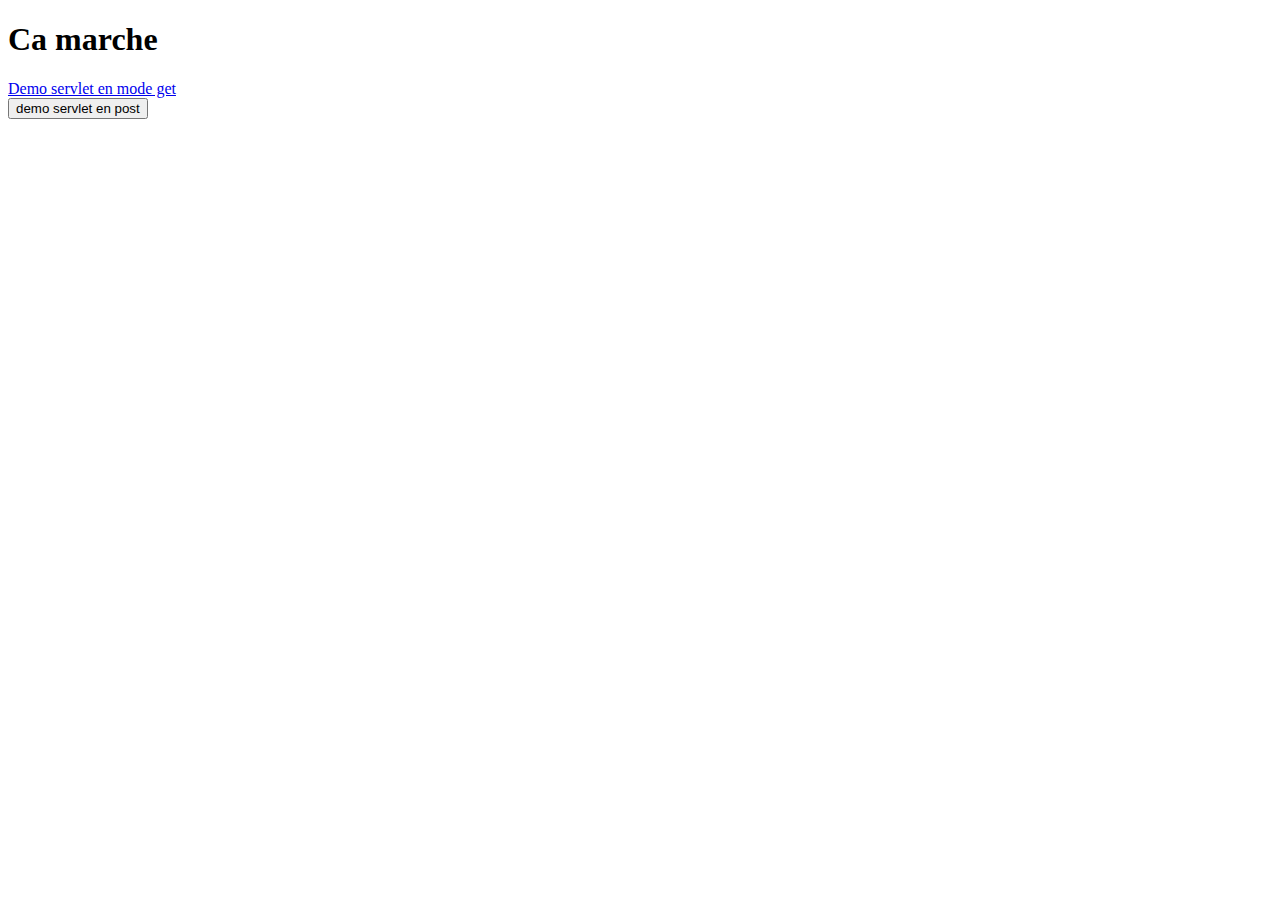
<file: demoServletV1/src/main/webapp/index.html>
<!DOCTYPE html>
<html>
<head>
<meta charset="UTF-8">
<title>Insert title here</title>
</head>
<body>

	<h1>Ca marche</h1>

	<a href="DemoServlet">Demo servlet en mode get</a>



	<form action="DemoServlet" method="POST">
		<input type="submit" value="demo servlet en post">
	</form>
</body>
</html>
</file>
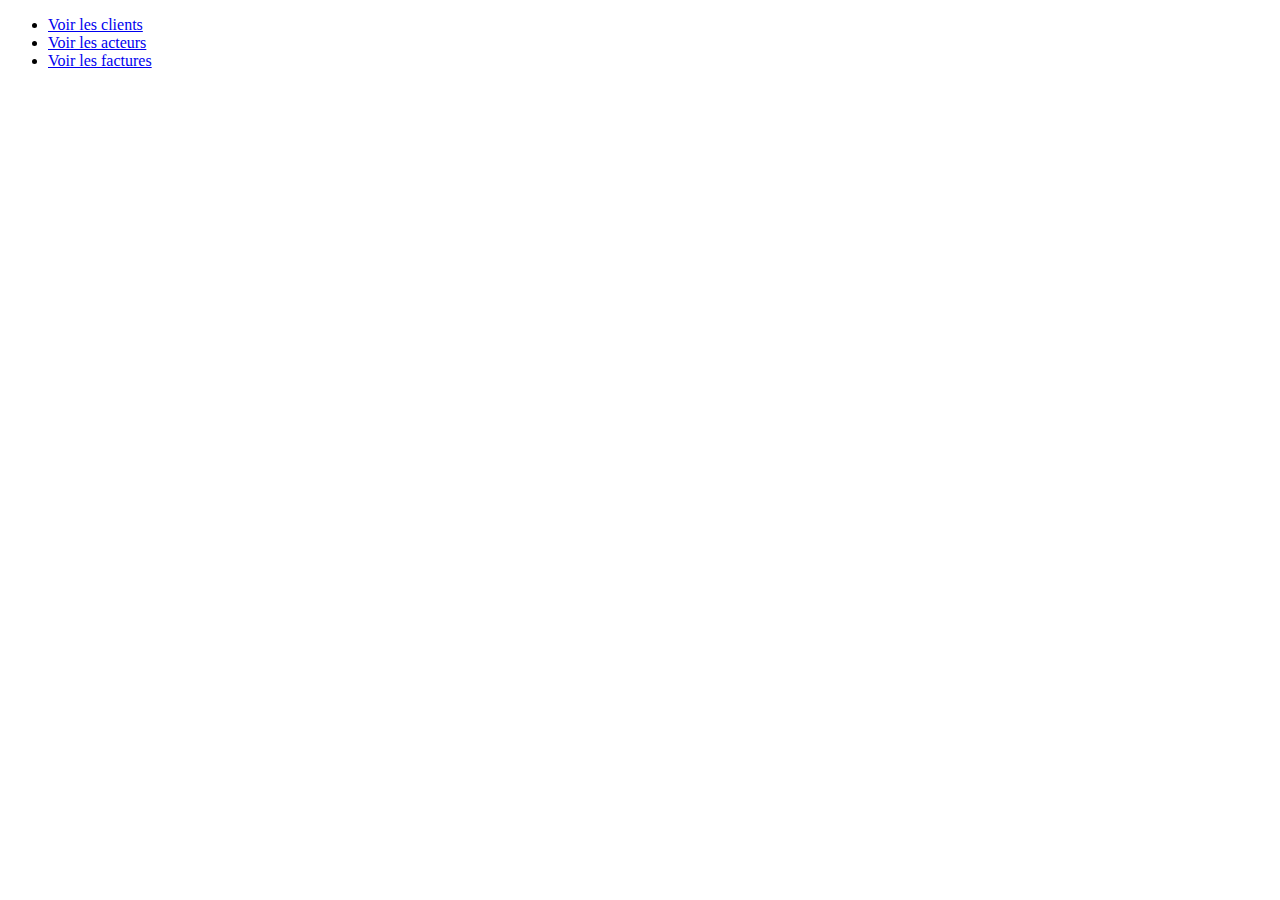
<file: NetFilm-front/src/main/webapp/index.html>
<!DOCTYPE html>
<html>
<head>
<meta charset="UTF-8">
<title>Page d'accueil</title>
</head>
<body>


<ul>

<li><a href="client">Voir les clients</a></li>
<li><a href="acteur">Voir les acteurs</a></li>
<li><a href="facture">Voir les factures</a></li>

</ul>


</body>
</html>
</file>
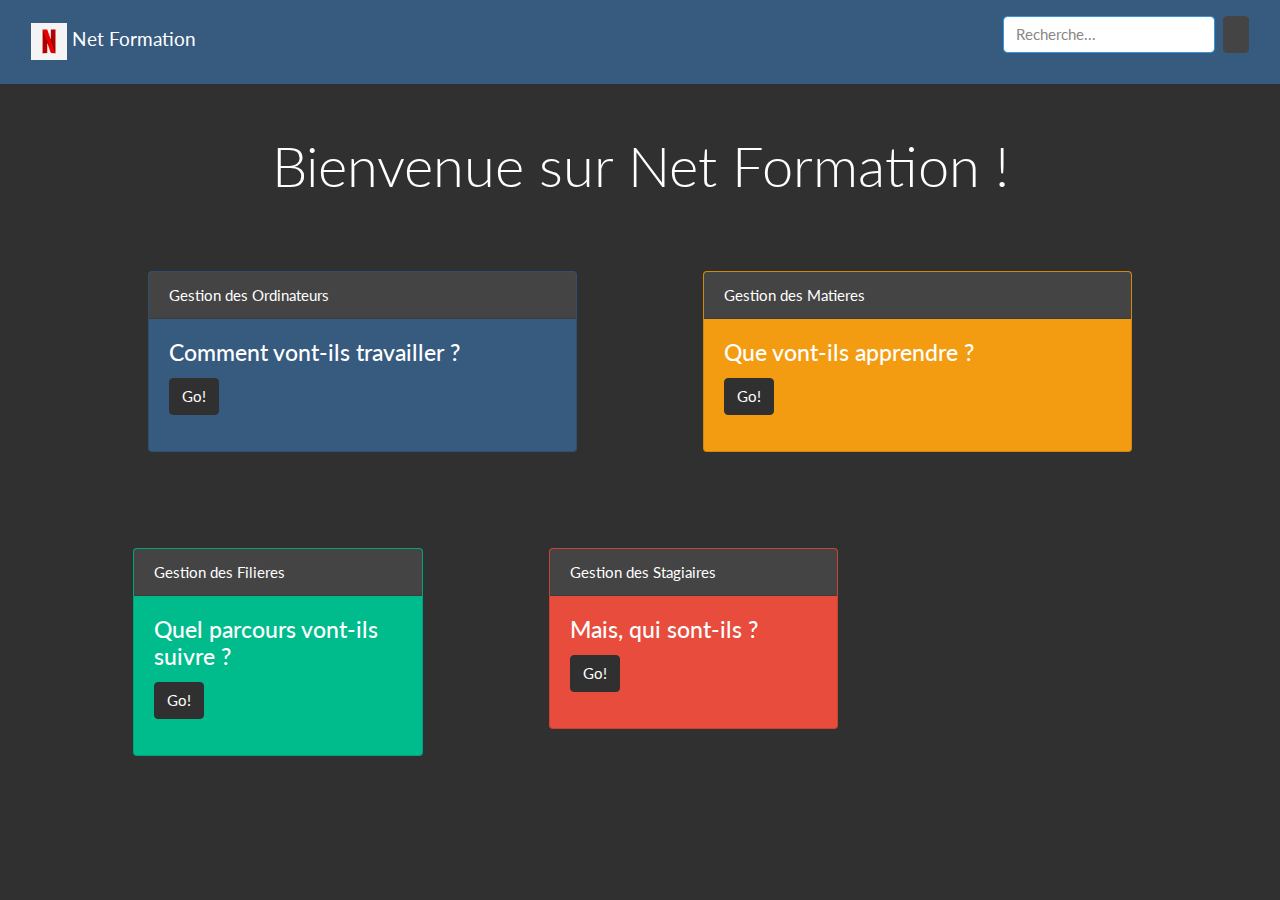
<file: projet_Quest - JPA/quest-front/src/main/webapp/index.html>
<link href="https://cdn.jsdelivr.net/npm/bootstrap@5.3.3/dist/css/bootstrap.min.css" rel="stylesheet" integrity="sha384-rbsA2VBKQhggwzxH7pPCaAqO46MgnOM80zW1RWuH61DGLwZJEdK2Kadq2F9CUG65" crossorigin="anonymous">

<link rel="stylesheet" href="assets/src/bootstrap.min.css" />

<body class="bg-dark">
    <nav
      class="navbar navbar-expand-lg fixed-top navbar-dark sticky-top bg-primary">
      <div class="container-fluid">
        <a class="navbar-brand">
          <img src="assets/medias/netflix.png" width="36" alt="Logo" />
          Net Formation
        </a>
        <form class="d-flex" role="search">
          <input
            class="border form-control me-2 border-info"
            type="search"
            placeholder="Recherche..."
            aria-label="Recherche"
          />
          <button class="ml-2 btn btn-secondary" type="submit">
            <i class="fa-solid fa-magnifying-glass fa-lg"></i>
          </button>
        </form>
      </div>
    </nav>

    <main class="container my-5">
      <h1 class="mb-4 text-center text-white display-4">
        Bienvenue sur Net Formation !
      </h1>
      <div class="container mx-auto">
        <div class="row">

<div class="m-5 col">
  <div class="text-white card bg-primary">
    <div class="card-header">Gestion des Ordinateurs</div>
    <div class="card-body">
      <h4 class="card-title">Comment vont-ils travailler ?</h4>
      <p><a href="ordinateur"><button type="button" class="btn btn-dark">Go!</button></a></p>
    </div>
  </div>
</div>
<div class="m-5 col">
      <div class="text-white card bg-warning">
        <div class="card-header">Gestion des Matieres</div>
        <div class="card-body">
          <h4 class="card-title">Que vont-ils apprendre ?</h4>
          <p><a href="matiere"><button type="button" class="btn btn-dark">Go!</button></a></p>
        </div>
      </div>
    </div>


     
      <div class="row">
        <div class="m-5 col">
      <div class="text-white card bg-success">
        <div class="card-header">Gestion des Filieres</div>
        <div class="card-body">
          <h4 class="card-title">Quel parcours vont-ils suivre ?</h4>
          <p><a href="filiere"><button type="button" class="btn btn-dark">Go!</button></a></p>
        </div>
      </div>
        </div>
        <div class="m-5 col">
      <div class="text-white card bg-danger">
        <div class="card-header">Gestion des Stagiaires</div>
        <div class="card-body">
          <h4 class="card-title">Mais, qui sont-ils ?</h4>
          <p><a href="stagiaire"><button type="button" class="btn btn-dark">Go!</button></a></p>
        </div>
      </div>
      </div>
      </div>
    </main>
  </body>
</file>
